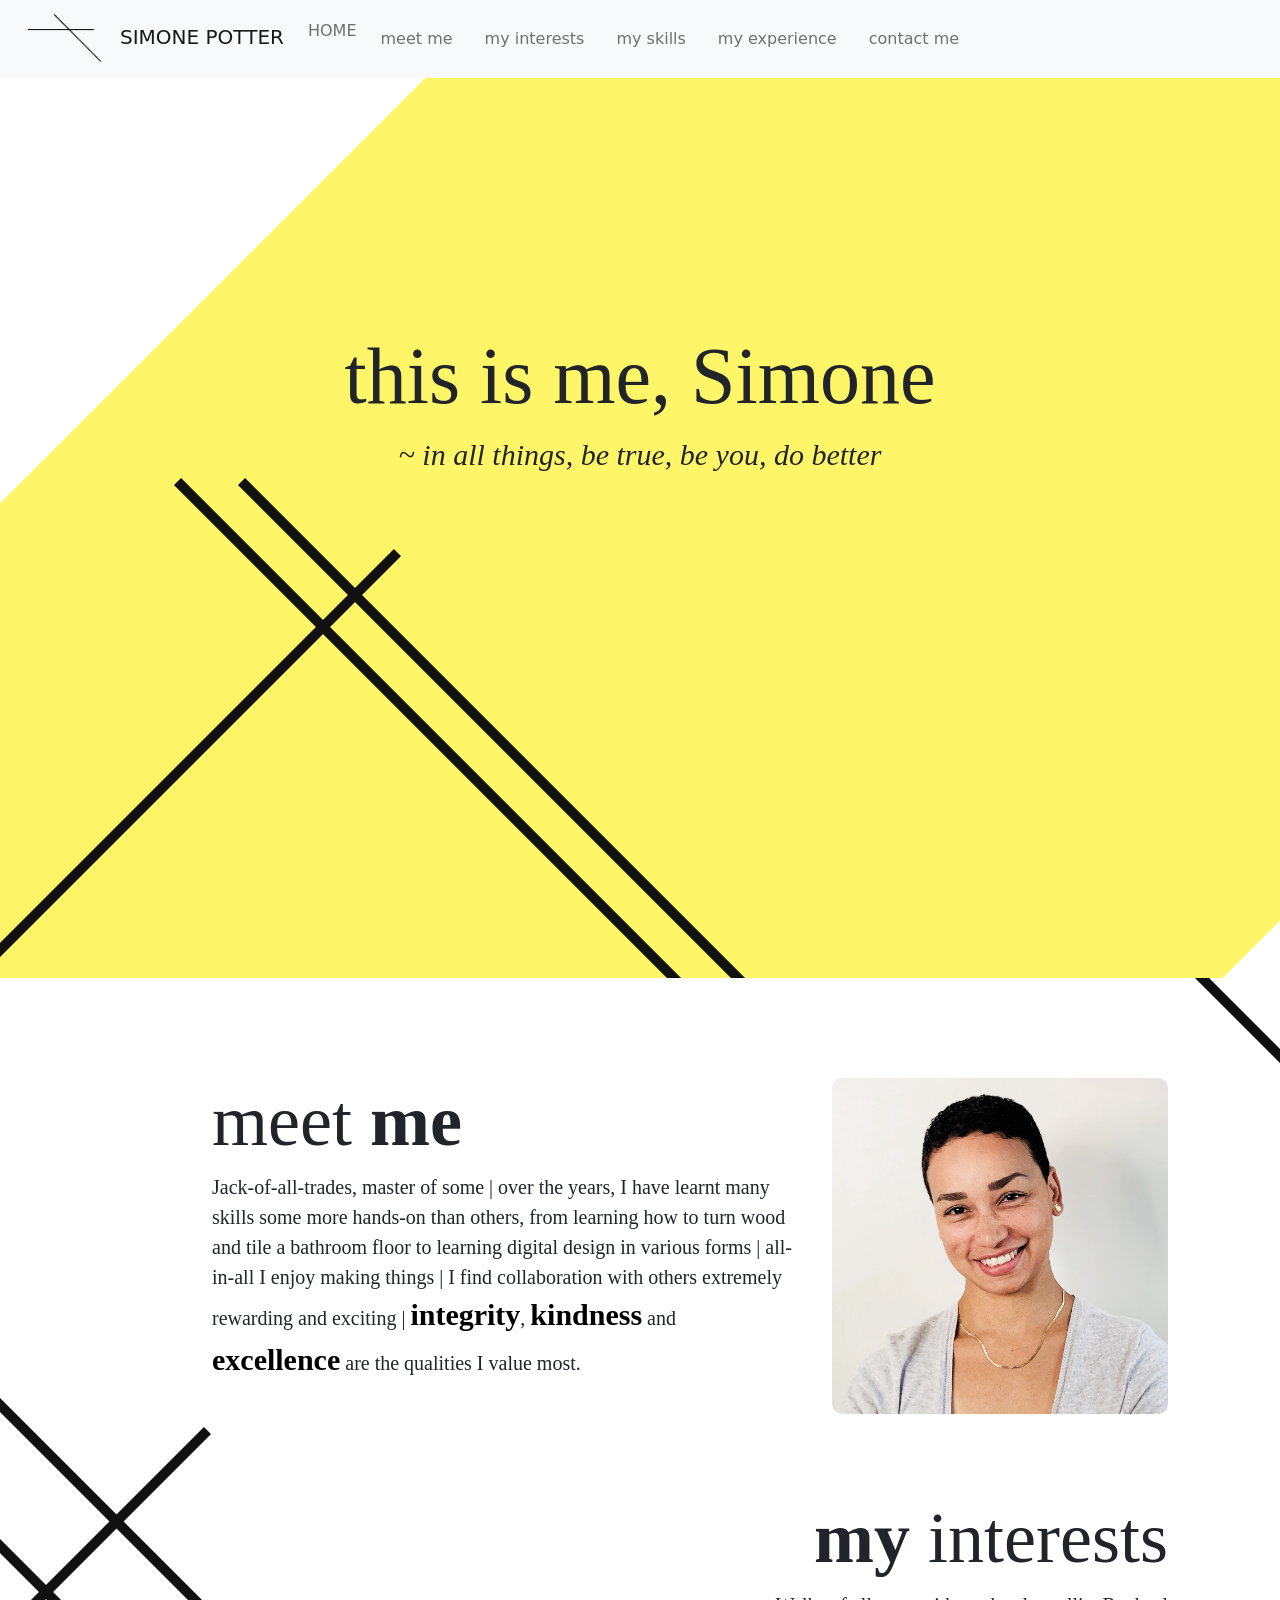
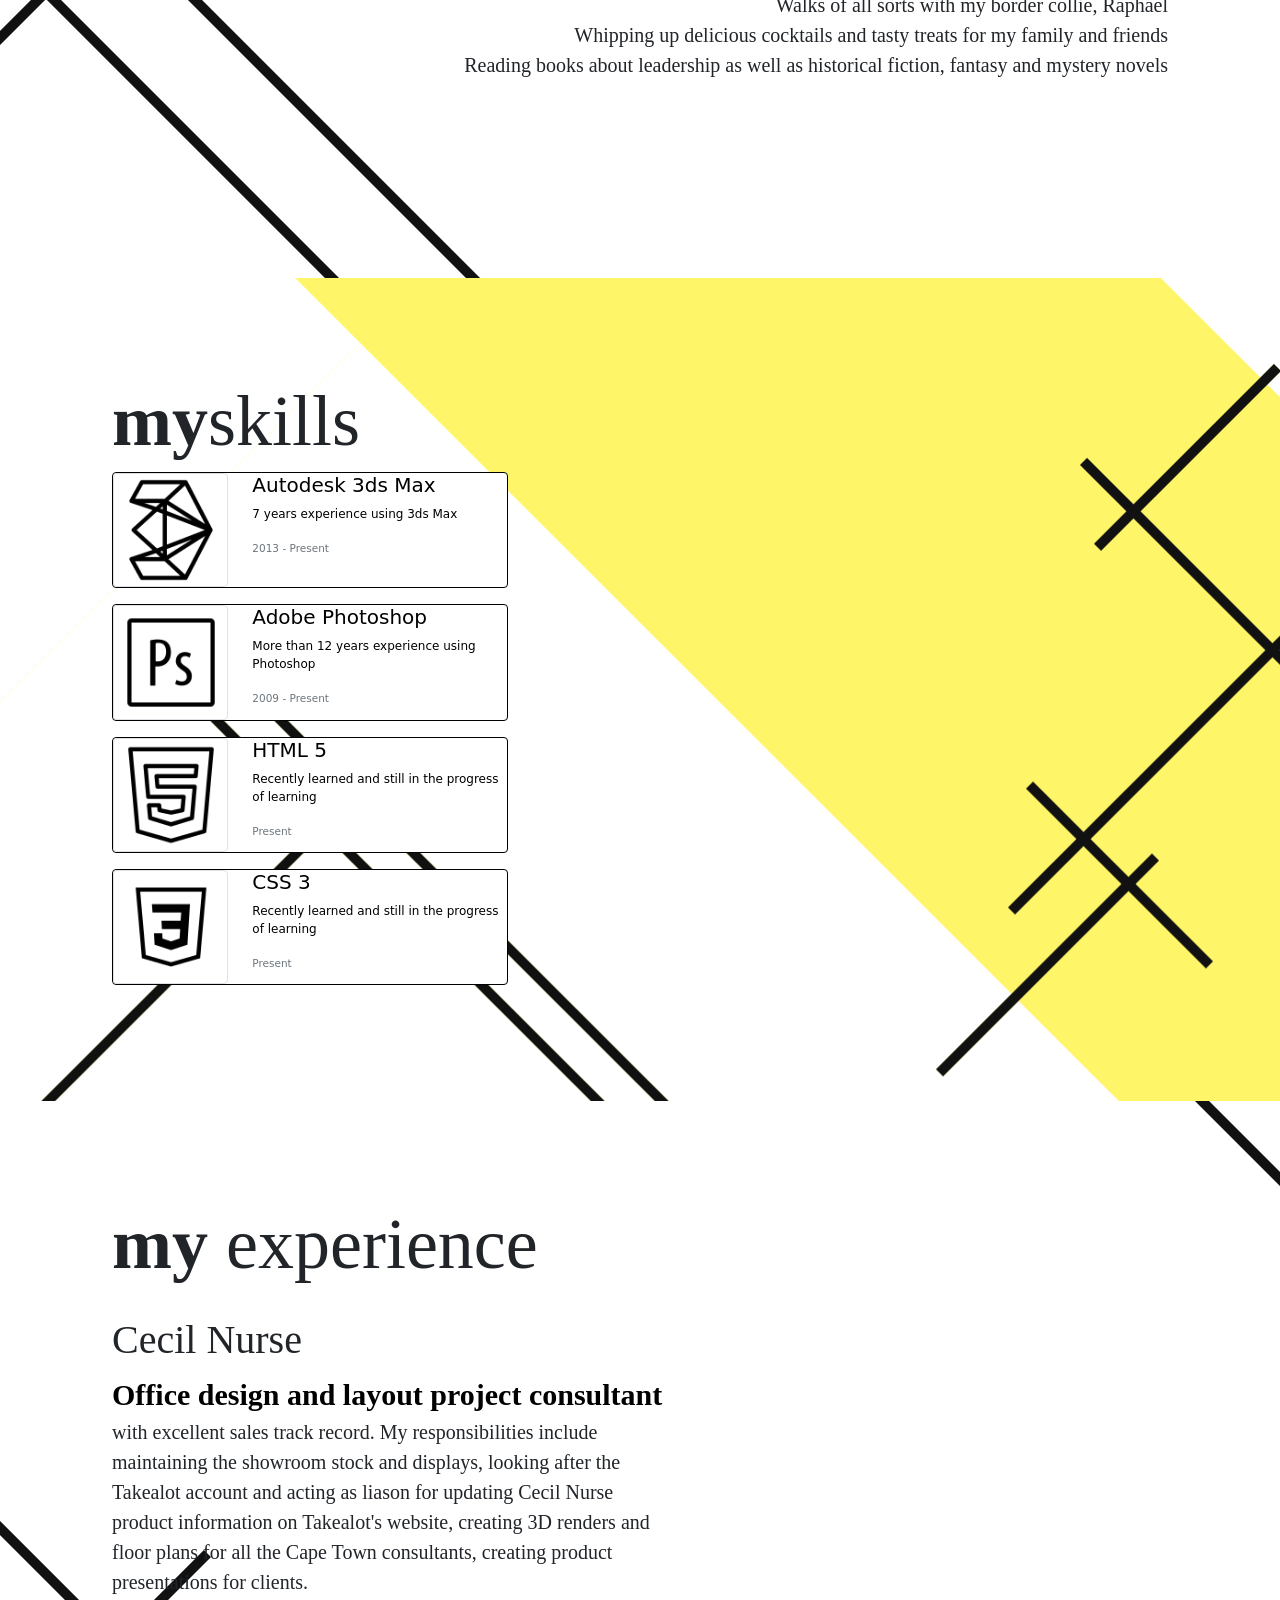
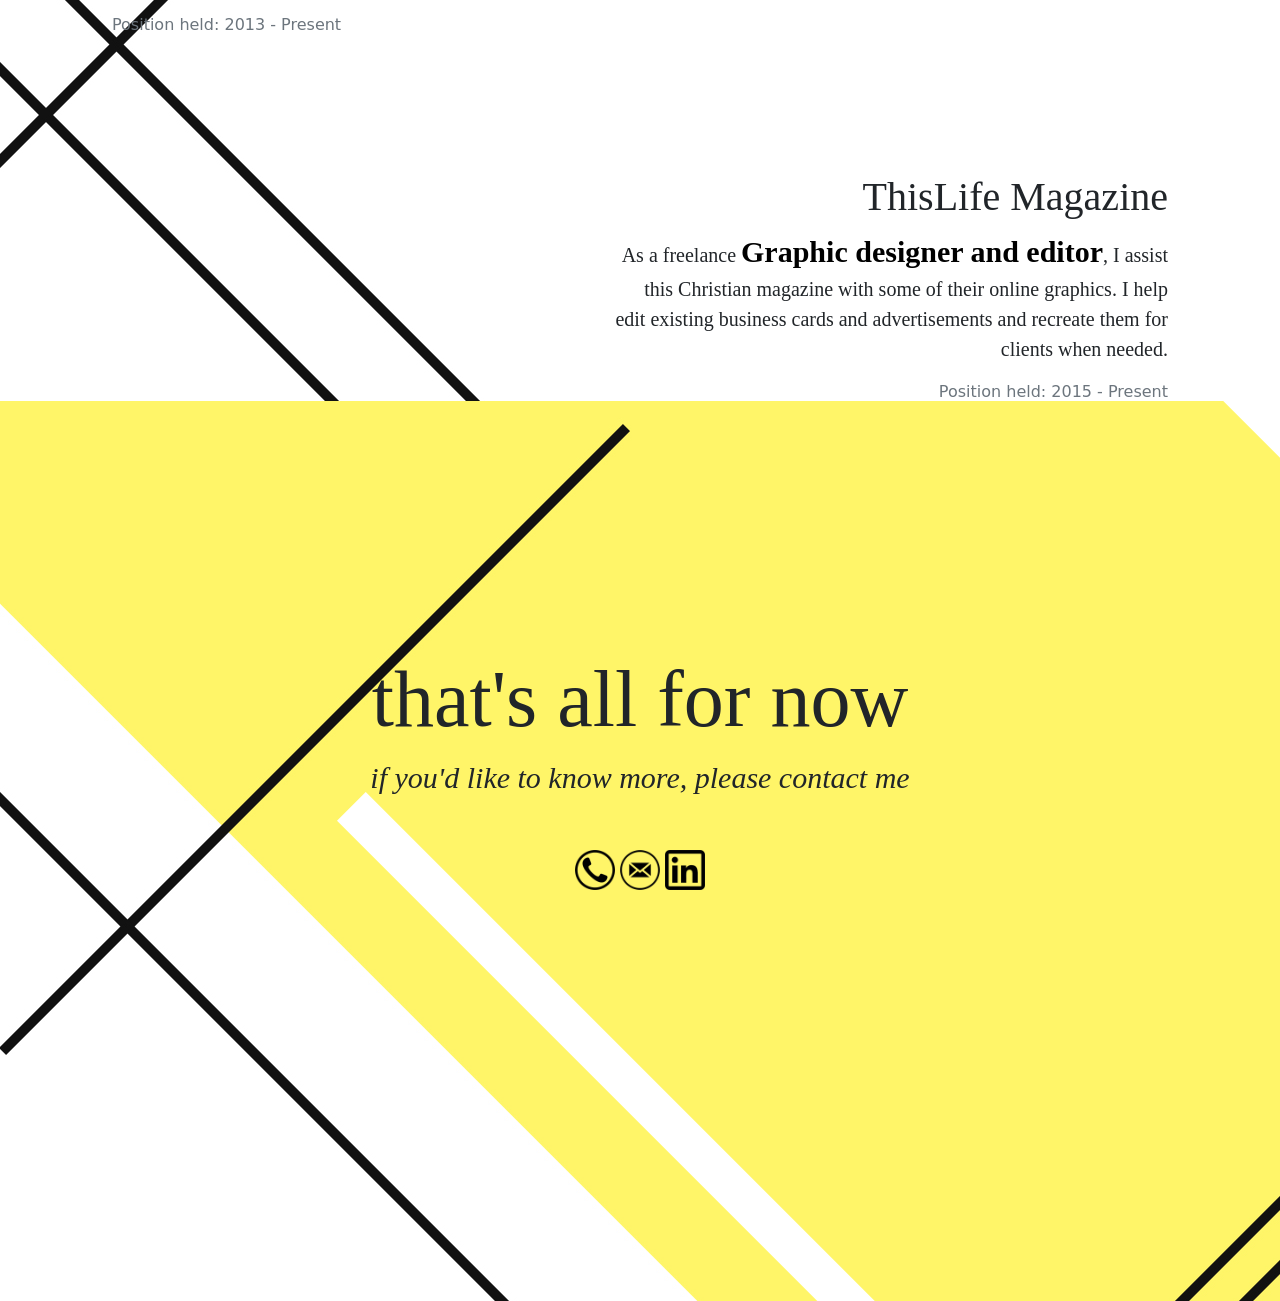
<file: index.html>
<!doctype html>
<html lang="en">
    
    <head>
        <title>Simone's Resume</title>
        <meta charset="utf-8">
        <meta name="viewport" content="width=device-width, initial-scale=1.0">
        <meta name="author" content="Simone Potter">
        <link rel="stylesheet" href="bootstrap-5.0.0-beta2-dist/css/bootstrap.min.css">
        <script src="bootstrap-5.0.0-beta2-dist/js/bootstrap.min.js"></script>
        <link rel="stylesheet" type="text/css" href="css/stylesheet.css">
    </head>
    
    <body>
        <!-- navbar -->
        <nav class="navbar navbar-expand-md navbar-light bg-light">
            <div class="logo">
            <a class="navbar-brand" href="#" style="padding-left: 20px">
                <img src="images/logo.png" width="100" height="auto" alt="mylogo" style="padding-right: 10px">SIMONE POTTER
            </a>
            </div>
            <div class=" collapse navbar-collapse" id="navbarSupportedContent">
                <ul class="navbar-nav mr-auto">
                    <li class="nav-item active">
                        <a class="nav-link" href="#">HOME</a>
                    </li>
                    <li class="nav-link">
                        <a class="nav-link" href="#meetme">meet me</a>
                    </li>
                    <li class="nav-link">
                        <a class="nav-link" href="#meetme">my interests</a>
                    </li>
                    <li class="nav-link">
                        <a class="nav-link" href="#myskills">my skills</a>
                    </li>
                    <li class="nav-link">
                        <a class="nav-link" href="#experience">my experience</a>
                    </li>
                    <li class="nav-link">
                        <a class="nav-link" href="#socialmedia">contact me</a>
                    </li>
                </ul>
            </div>
        </nav>
        <!-- home page container -->
        <div class="container-fluid">
        <div class="row" style="height: 100vh; width: 100vw">   
            <div class="jumbotron text-center" style="background-image: url(images/backgroundLargeLines.jpg)">    
            <h1 class="display-1" style="font-family: Swis721 Lt BT">this is me, Simone</h1>
            <p class="lead" style="font-family: open sans; font-style: italic">~ in all things, be true, be you, do better</p>
            </div>
        </div> 
        </div>
        <!-- meet me container -->
        <div class="container-fluid">
        <div class="row" style="height: 100vh; width: 100vw; background-image: url(images/backgroundLargeLinesWhite1.jpg); padding: 100px">
            <div class="col-md-8">
            <section id="meetme">
            <h1 class="display-2" style="font-family: Swis721 Lt BT">meet <span class="yellowtext">me</span></h1>
            <p class="para1" style="font-family: Swis721 LtCn BT">Jack-of-all-trades, master of some | over the years, I have learnt many skills some more hands-on than others, from learning how to turn wood and tile a bathroom floor to learning digital design in various forms | all-in-all I enjoy making things | I find collaboration with others extremely rewarding and exciting | <span class="highlight">integrity</span>, <span class="highlight">kindness</span> and <span class="highlight">excellence</span> are the qualities I value most.</p>
            </section>
            </div>
            <picture class="col-md-4">
                <source media="(max-width: 600px)" srcset="images/ProfilePic10.jpg">
                <source media="(max-width: 850px)" srcset="images/ProfilePic9.jpg">
                <img src="images/ProfilePic8.jpg" alt="profile pic of Simone" class="img-fluid" style="border-radius: 10px">
            </picture>
            <div class="col-md-12">
            <section id="myinterests">
            <h1 class="display-2" style="text-align: right; font-family: Swis721 Lt BT"><span class="yellowtext">my </span>interests</h1>
            <ul class="para2" style="font-family: Swis721 LtCn BT">
                <li>Walks of all sorts with my border collie, Raphael</li>
                <li>Whipping up delicious cocktails and tasty treats for my family and friends</li>
                <li>Reading books about leadership as well as historical fiction, fantasy and mystery novels</li>
            </ul>
            </section>    
            </div>
        </div>
        </div>
        
        <!-- skills container -->
        <div class="container-fluid">
        <div class="row" style="background-image: url(images/backgroundLargeLinesYellow.png); padding: 100px">
            <div class="container-fluid">
            <section id="myskills">
            <h1 class="display-2" style="font-family: Swis721 Lt BT"><span class="yellowtext">my</span>skills</h1>
            <div class="col-md-6">
            <div class="card mb-3" style="display: inline-block; width: 75%">
              <div class="row no-gutters">
                <div class="col-md-4">
                  <img src="images/3ds-max.png" class="img-thumbnail" alt="3ds max logo" style="padding-left: 5px">
                </div>
                <div class="col-md-8">
                    <h5 class="card-title">Autodesk 3ds Max</h5>
                    <p class="card-text">7 years experience using 3ds Max</p>
                    <p class="card-text"><small class="text-muted">2013 - Present</small></p>
                </div>
              </div>
            </div>
            </div>
            <div class="col-md-6">
            <div class="card mb-3" style="display: inline-block; width: 75%">
              <div class="row no-gutters">
                <div class="col-md-4">
                  <img src="images/photoshop.png" class="img-thumbnail" alt="photoshop logo" style="padding-left: 5px">
                </div>
                <div class="col-md-8">
                    <h5 class="card-title">Adobe Photoshop</h5>
                    <p class="card-text">More than 12 years experience using Photoshop</p>
                    <p class="card-text"><small class="text-muted">2009 - Present</small></p>
                </div>
              </div>
            </div>
            </div>
            <div class="col-md-6">
            <div class="card mb-3" style="display: inline-block; width: 75%">
              <div class="row no-gutters">
                <div class="col-md-4">
                  <img src="images/html-5.png" class="img-thumbnail" alt="html logo" style="padding-left: 5px">
                </div>
                <div class="col-md-8">
                    <h5 class="card-title">HTML 5</h5>
                    <p class="card-text">Recently learned and still in the progress of learning</p>
                    <p class="card-text"><small class="text-muted">Present</small></p>
                </div>
              </div>
            </div>
            </div>
                <div class="col-md-6">
            <div class="card mb-3" style="display: inline-block; width: 75%">
              <div class="row no-gutters">
                <div class="col-md-4">
                  <img src="images/css3.png" class="img-thumbnail" alt="css logo" style="padding-left: 5px">
                </div>
                <div class="col-md-8">
                    <h5 class="card-title">CSS 3</h5>
                    <p class="card-text">Recently learned and still in the progress of learning</p>
                    <p class="card-text"><small class="text-muted">Present</small></p>
                </div>
              </div>
            </div>
            </div>
            </section>    
            </div>
        </div>
        </div>
        <!-- experience container -->
        <div class="container-fluid">
        <div class="row" style="height: 100vh; width: 100vw; background-image: url(images/backgroundLargeLinesWhite1.jpg); padding: 100px">
            <section id="experience">
                <div class="col-md-12" style="text-align: left; padding-right: 500px">
                    <h1 class="display-2" style="font-family: Swis721 Lt BT"><span class="yellowtext">my </span>experience</h1>
                    <h6 class="display-6" style="font-family: Swis721 BlkCn BT; padding-top:20px">Cecil Nurse</h6>
                    <p class="para1" style="font-family: Swis721 LtCn BT"><span class="highlight">Office design and layout project consultant</span> with excellent sales track record. My responsibilities include maintaining the showroom stock and displays, looking after the Takealot account and acting as liason for updating Cecil Nurse product information on Takealot's website, creating 3D renders and floor plans for all the Cape Town consultants, creating product presentations for clients.</p>
                    <p class="text-muted">Position held: 2013 - Present</p>
                </div>
                <div class="col-md-12" style="text-align: right; padding-left: 500px; padding-top: 100px">
                    <h6 class="display-6" style="font-family: Swis721 BlkCn BT; padding-top:20px">ThisLife Magazine</h6>
                    <p class="para1" style="font-family: Swis721 LtCn BT">As a freelance <span class="highlight">Graphic designer and editor</span>, I assist this Christian magazine with some of their online graphics. I help edit existing business cards and advertisements and recreate them for clients when needed.</p>
                    <p class="text-muted">Position held: 2015 - Present</p>
                </div>
            </section>
        </div>
        </div>
        
        
        <!-- Footer -->
        <footer class="container-fluid" style="background-color: ffff66">
            <div class="row" style="height: 100vh; width: 100vw">   
                <div class="jumbotron text-center" style="background-image: url(images/backgroundLargeLinesEnd.png)">    
                    <h1 class="display-1" style="font-family: Swis721 Lt BT">that's all for now</h1>
                    <p class="lead" style="font-family: open sans; font-style: italic">if you'd like to know more, please contact me</p>
                    <div id="socialmedia" style="padding-top: 50px">
                        <a href="tel:+27833912061" target="_blank">
                        <img src="images/phone_icon.png" class="float-left" alt="phone icon" width="40"></a>
                        <a href="mailto:simonedaniellepotter@gmail.com" target="_blank">
                        <img src="images/email_icon.png" class="float-right" alt="email icon" width="40"></a>
                        <a href="https://www.linkedin.com/in/simone-potter-b90951137/" target="_blank">
                        <img src="images/linkedIn.png" class="float-center" alt="linkedin icon" width="40"></a>
                    </div>
                </div>
            </div> 
         </footer>
    </body>    
</html>
</file>
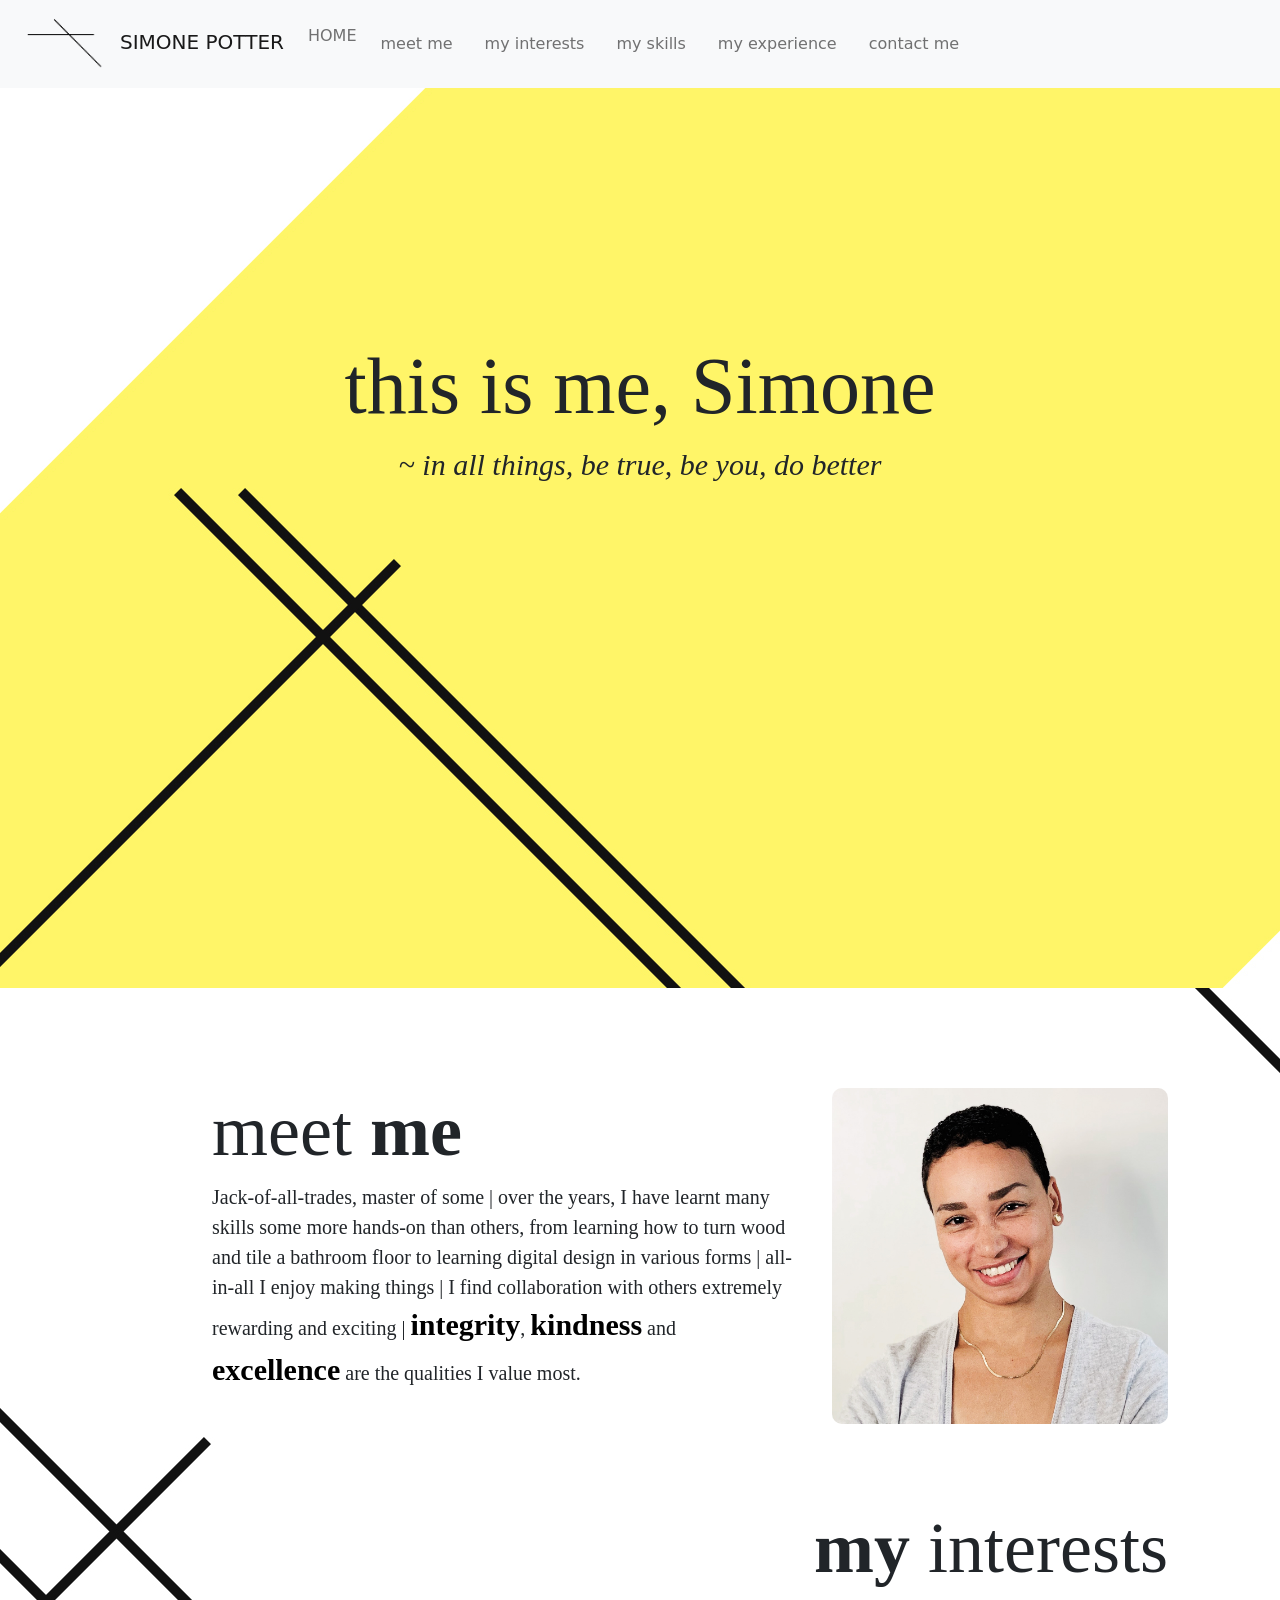
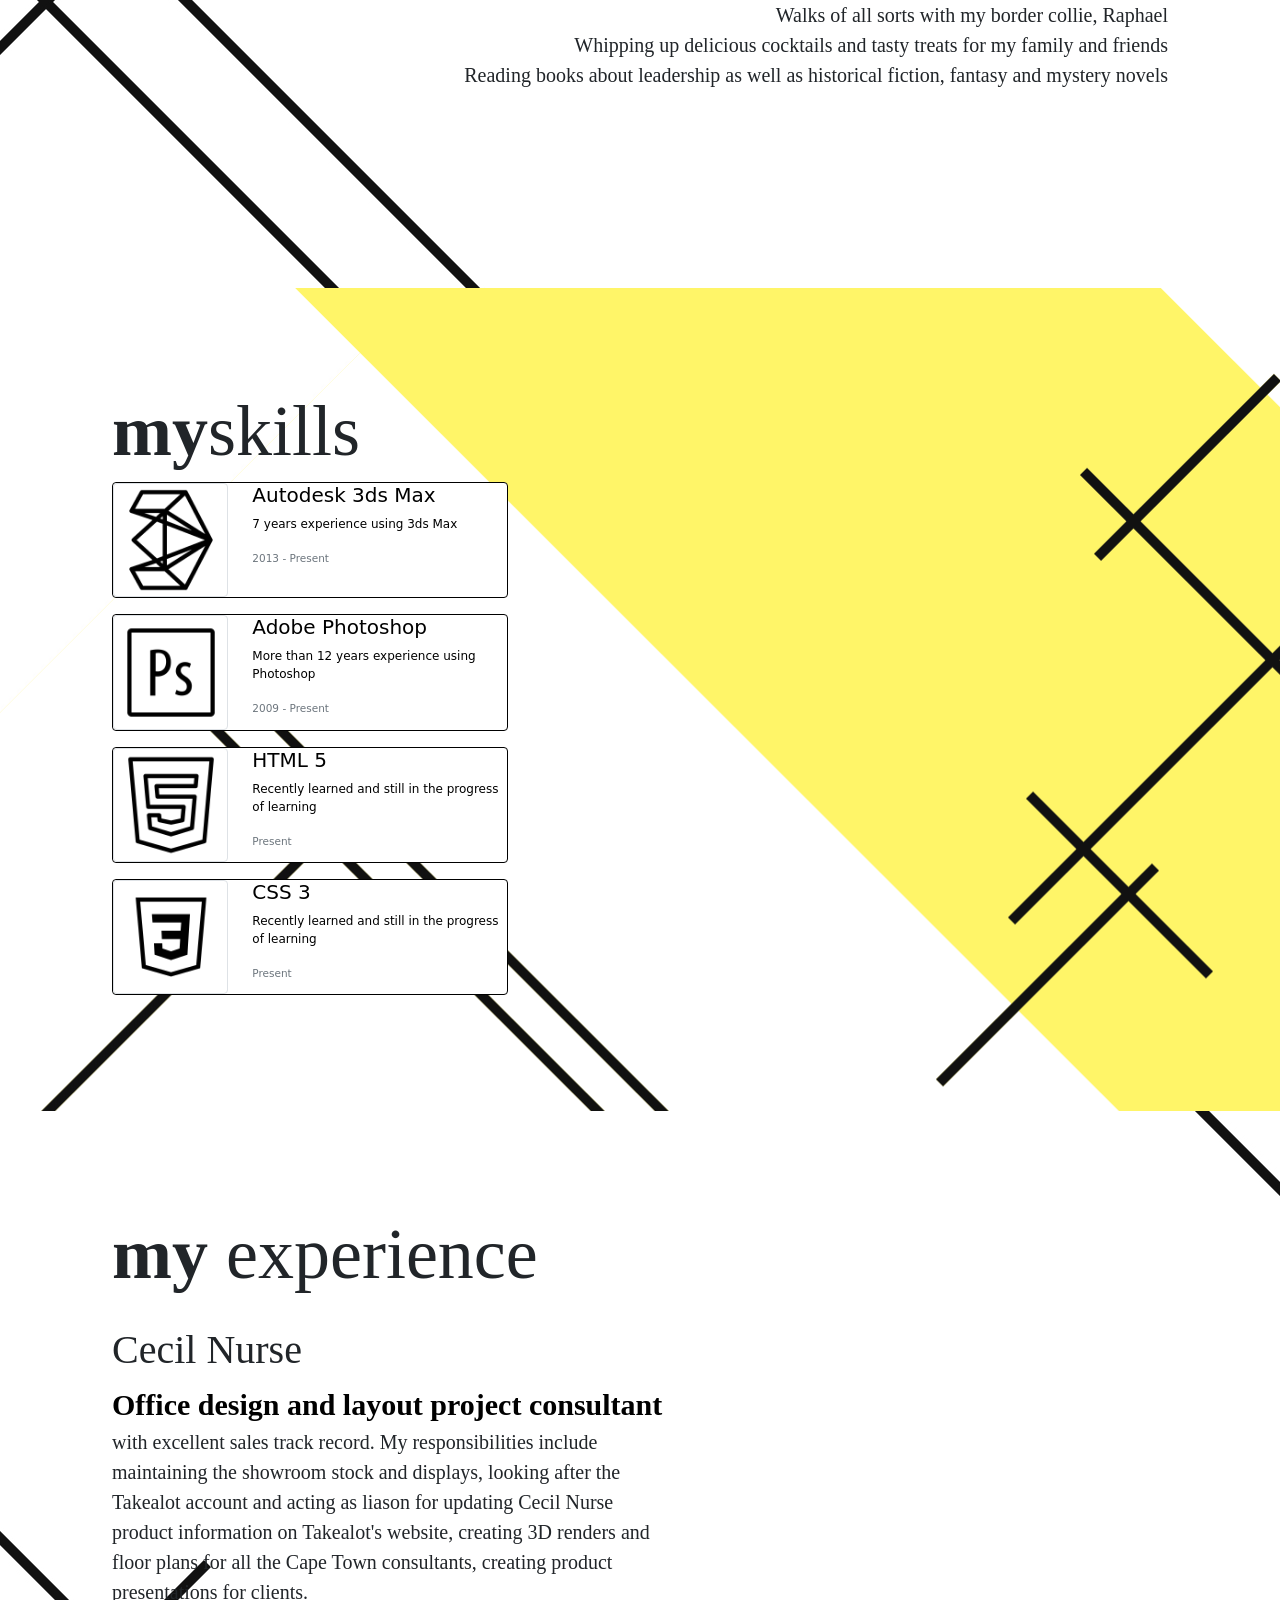
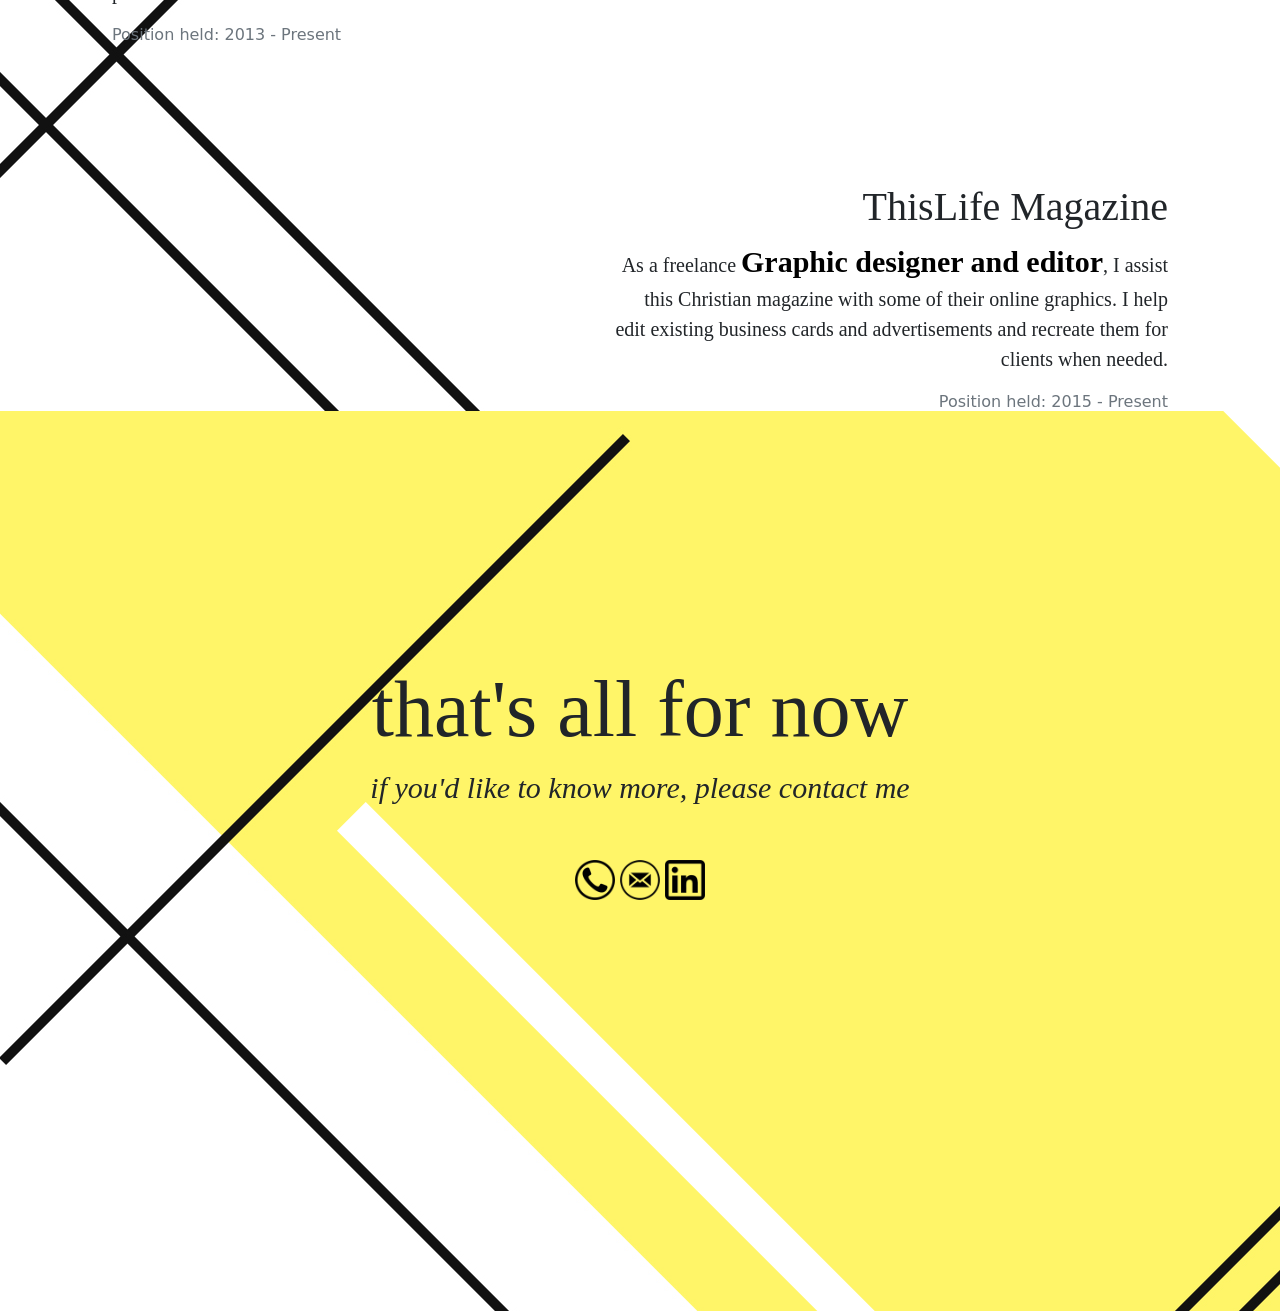
<file: resume11.html>
<!doctype html>
<html lang="en">
    
    <head>
        <title>Simone's Resume</title>
        <meta charset="utf-8">
        <meta name="viewport" content="width=device-width, initial-scale=1.0">
        <meta name="author" content="Simone Potter">
        <link rel="stylesheet" href="bootstrap-5.0.0-beta2-dist/css/bootstrap.min.css">
        <script src="bootstrap-5.0.0-beta2-dist/js/bootstrap.min.js"></script>
        <link rel="stylesheet" type="text/css" href="css/stylesheet.css">
    </head>
    
    <body>
        <!-- navbar -->
        <nav class="navbar navbar-expand-md navbar-light bg-light">
            <a class="navbar-brand" href="#" style="padding-left: 20px">
                <img src="images/logo.png" width="100" height="auto" alt="mylogo" style="padding-right: 10px">SIMONE POTTER
            </a>
            <div class=" collapse navbar-collapse" id="navbarSupportedContent">
                <ul class="navbar-nav mr-auto">
                    <li class="nav-item active">
                        <a class="nav-link" href="#">HOME</a>
                    </li>
                    <li class="nav-link">
                        <a class="nav-link" href="#meetme">meet me</a>
                    </li>
                    <li class="nav-link">
                        <a class="nav-link" href="#meetme">my interests</a>
                    </li>
                    <li class="nav-link">
                        <a class="nav-link" href="#myskills">my skills</a>
                    </li>
                    <li class="nav-link">
                        <a class="nav-link" href="#experience">my experience</a>
                    </li>
                    <li class="nav-link">
                        <a class="nav-link" href="#socialmedia">contact me</a>
                    </li>
                </ul>
            </div>
        </nav>
        <!-- home page container -->
        <div class="container-fluid">
        <div class="row" style="height: 100vh; width: 100vw">   
            <div class="jumbotron text-center" style="background-image: url(images/backgroundLargeLines.jpg)">    
            <h1 class="display-1" style="font-family: Swis721 Lt BT">this is me, Simone</h1>
            <p class="lead" style="font-family: open sans; font-style: italic">~ in all things, be true, be you, do better</p>
            </div>
        </div> 
        </div>
        <!-- meet me container -->
        <div class="container-fluid">
        <div class="row" style="height: 100vh; width: 100vw; background-image: url(images/backgroundLargeLinesWhite1.jpg); padding: 100px">
            <div class="col-md-8">
            <section id="meetme">
            <h1 class="display-2" style="font-family: Swis721 Lt BT">meet <span class="yellowtext">me</span></h1>
            <p class="para1" style="font-family: Swis721 LtCn BT">Jack-of-all-trades, master of some | over the years, I have learnt many skills some more hands-on than others, from learning how to turn wood and tile a bathroom floor to learning digital design in various forms | all-in-all I enjoy making things | I find collaboration with others extremely rewarding and exciting | <span class="highlight">integrity</span>, <span class="highlight">kindness</span> and <span class="highlight">excellence</span> are the qualities I value most.</p>
            </section>
            </div>
            <div class="col-md-4">
                <img src="images/ProfilePic8.jpg" alt="profile pic of Simone" class="img-fluid" style="border-radius: 10px">
            </div>
            <div class="col-md-12">
            <section id="myinterests">
            <h1 class="display-2" style="text-align: right; font-family: Swis721 Lt BT"><span class="yellowtext">my </span>interests</h1>
            <ul class="para2" style="font-family: Swis721 LtCn BT">
                <li>Walks of all sorts with my border collie, Raphael</li>
                <li>Whipping up delicious cocktails and tasty treats for my family and friends</li>
                <li>Reading books about leadership as well as historical fiction, fantasy and mystery novels</li>
            </ul>
            </section>    
            </div>
        </div>
        </div>
        
        <!-- skills container -->
        <div class="container-fluid">
        <div class="row" style="background-image: url(images/backgroundLargeLinesYellow.png); padding: 100px">
            <div class="container-fluid">
            <section id="myskills">
            <h1 class="display-2" style="font-family: Swis721 Lt BT"><span class="yellowtext">my</span>skills</h1>
            <div class="col-md-6">
            <div class="card mb-3" style="display: inline-block; width: 75%">
              <div class="row no-gutters">
                <div class="col-md-4">
                  <img src="images/3ds-max.png" class="img-thumbnail" alt="3ds max logo" style="padding-left: 5px">
                </div>
                <div class="col-md-8">
                    <h5 class="card-title">Autodesk 3ds Max</h5>
                    <p class="card-text">7 years experience using 3ds Max</p>
                    <p class="card-text"><small class="text-muted">2013 - Present</small></p>
                </div>
              </div>
            </div>
            </div>
            <div class="col-md-6">
            <div class="card mb-3" style="display: inline-block; width: 75%">
              <div class="row no-gutters">
                <div class="col-md-4">
                  <img src="images/photoshop.png" class="img-thumbnail" alt="photoshop logo" style="padding-left: 5px">
                </div>
                <div class="col-md-8">
                    <h5 class="card-title">Adobe Photoshop</h5>
                    <p class="card-text">More than 12 years experience using Photoshop</p>
                    <p class="card-text"><small class="text-muted">2009 - Present</small></p>
                </div>
              </div>
            </div>
            </div>
            <div class="col-md-6">
            <div class="card mb-3" style="display: inline-block; width: 75%">
              <div class="row no-gutters">
                <div class="col-md-4">
                  <img src="images/html-5.png" class="img-thumbnail" alt="html logo" style="padding-left: 5px">
                </div>
                <div class="col-md-8">
                    <h5 class="card-title">HTML 5</h5>
                    <p class="card-text">Recently learned and still in the progress of learning</p>
                    <p class="card-text"><small class="text-muted">Present</small></p>
                </div>
              </div>
            </div>
            </div>
                <div class="col-md-6">
            <div class="card mb-3" style="display: inline-block; width: 75%">
              <div class="row no-gutters">
                <div class="col-md-4">
                  <img src="images/css3.png" class="img-thumbnail" alt="css logo" style="padding-left: 5px">
                </div>
                <div class="col-md-8">
                    <h5 class="card-title">CSS 3</h5>
                    <p class="card-text">Recently learned and still in the progress of learning</p>
                    <p class="card-text"><small class="text-muted">Present</small></p>
                </div>
              </div>
            </div>
            </div>
            </section>    
            </div>
        </div>
        </div>
        <!-- experience container -->
        <div class="container-fluid">
        <div class="row" style="height: 100vh; width: 100vw; background-image: url(images/backgroundLargeLinesWhite1.jpg); padding: 100px">
            <section id="experience">
                <div class="col-md-12" style="text-align: left; padding-right: 500px">
                    <h1 class="display-2" style="font-family: Swis721 Lt BT"><span class="yellowtext">my </span>experience</h1>
                    <h6 class="display-6" style="font-family: Swis721 BlkCn BT; padding-top:20px">Cecil Nurse</h6>
                    <p class="para1" style="font-family: Swis721 LtCn BT"><span class="highlight">Office design and layout project consultant</span> with excellent sales track record. My responsibilities include maintaining the showroom stock and displays, looking after the Takealot account and acting as liason for updating Cecil Nurse product information on Takealot's website, creating 3D renders and floor plans for all the Cape Town consultants, creating product presentations for clients.</p>
                    <p class="text-muted">Position held: 2013 - Present</p>
                </div>
                <div class="col-md-12" style="text-align: right; padding-left: 500px; padding-top: 100px">
                    <h6 class="display-6" style="font-family: Swis721 BlkCn BT; padding-top:20px">ThisLife Magazine</h6>
                    <p class="para1" style="font-family: Swis721 LtCn BT">As a freelance <span class="highlight">Graphic designer and editor</span>, I assist this Christian magazine with some of their online graphics. I help edit existing business cards and advertisements and recreate them for clients when needed.</p>
                    <p class="text-muted">Position held: 2015 - Present</p>
                </div>
            </section>
        </div>
        </div>
        
        
        <!-- Footer -->
        <footer class="container-fluid" style="background-color: ffff66">
            <div class="row" style="height: 100vh; width: 100vw">   
                <div class="jumbotron text-center" style="background-image: url(images/backgroundLargeLinesEnd.png)">    
                    <h1 class="display-1" style="font-family: Swis721 Lt BT">that's all for now</h1>
                    <p class="lead" style="font-family: open sans; font-style: italic">if you'd like to know more, please contact me</p>
                    <div id="socialmedia" style="padding-top: 50px">
                        <a href="tel:+27833912061" target="_blank">
                        <img src="images/phone_icon.png" class="float-left" alt="phone icon" width="40"></a>
                        <a href="mailto:simonedaniellepotter@gmail.com" target="_blank">
                        <img src="images/email_icon.png" class="float-right" alt="email icon" width="40"></a>
                        <a href="https://www.linkedin.com/in/simone-potter-b90951137/" target="_blank">
                        <img src="images/linkedIn.png" class="float-center" alt="linkedin icon" width="40"></a>
                    </div>
                </div>
            </div> 
         </footer>
    </body>    
</html>
</file>
<file: css/stylesheet.css>
.logo a:hover {
    animation-name: color;
    background-color: yellow;
    animation-duration: 4s;
    animation-iteration-count: infinite;
}

@keyframes color {
    0% {background-color: yellow;}
    100% {background-color: white;}
}

.jumbotron {
    display: inline-box;
    align-items: center;
    padding: 250px;
}

.lead {
    text-align: center;
    font-size: 30px;
    margin: 0px;
}

#meetme {
    padding-left: 100px;
}


.yellowtext {
    font-family: Swis721 BdOul BT;
    font-weight: bold;
}

.para1 {
    font-size: 20px;    
}

.highlight {
    font-weight: bolder;
    color: black;
    font-size: 30px;
}

.para2 {
    font-size: 20px;
    text-align: right;
    list-style-type: none;
}

.skills {
    width: 100px;
    height: 100px;
}

.card {
    color: black;
    font-size: 12px;
    border-style: double;
    border-color: black;
    display: inline-block;
}


@media screen and (max-width:600px){
    .jumbotron {
        padding: 50px;
    }
}
    
@media screen and (max-width:850px){
    .jumbotron {
        padding: 100px;
    }
}
    
@media screen and (min-width:1200px){
     .jumbotron {
        padding: 250px;
    }
}
</file>
